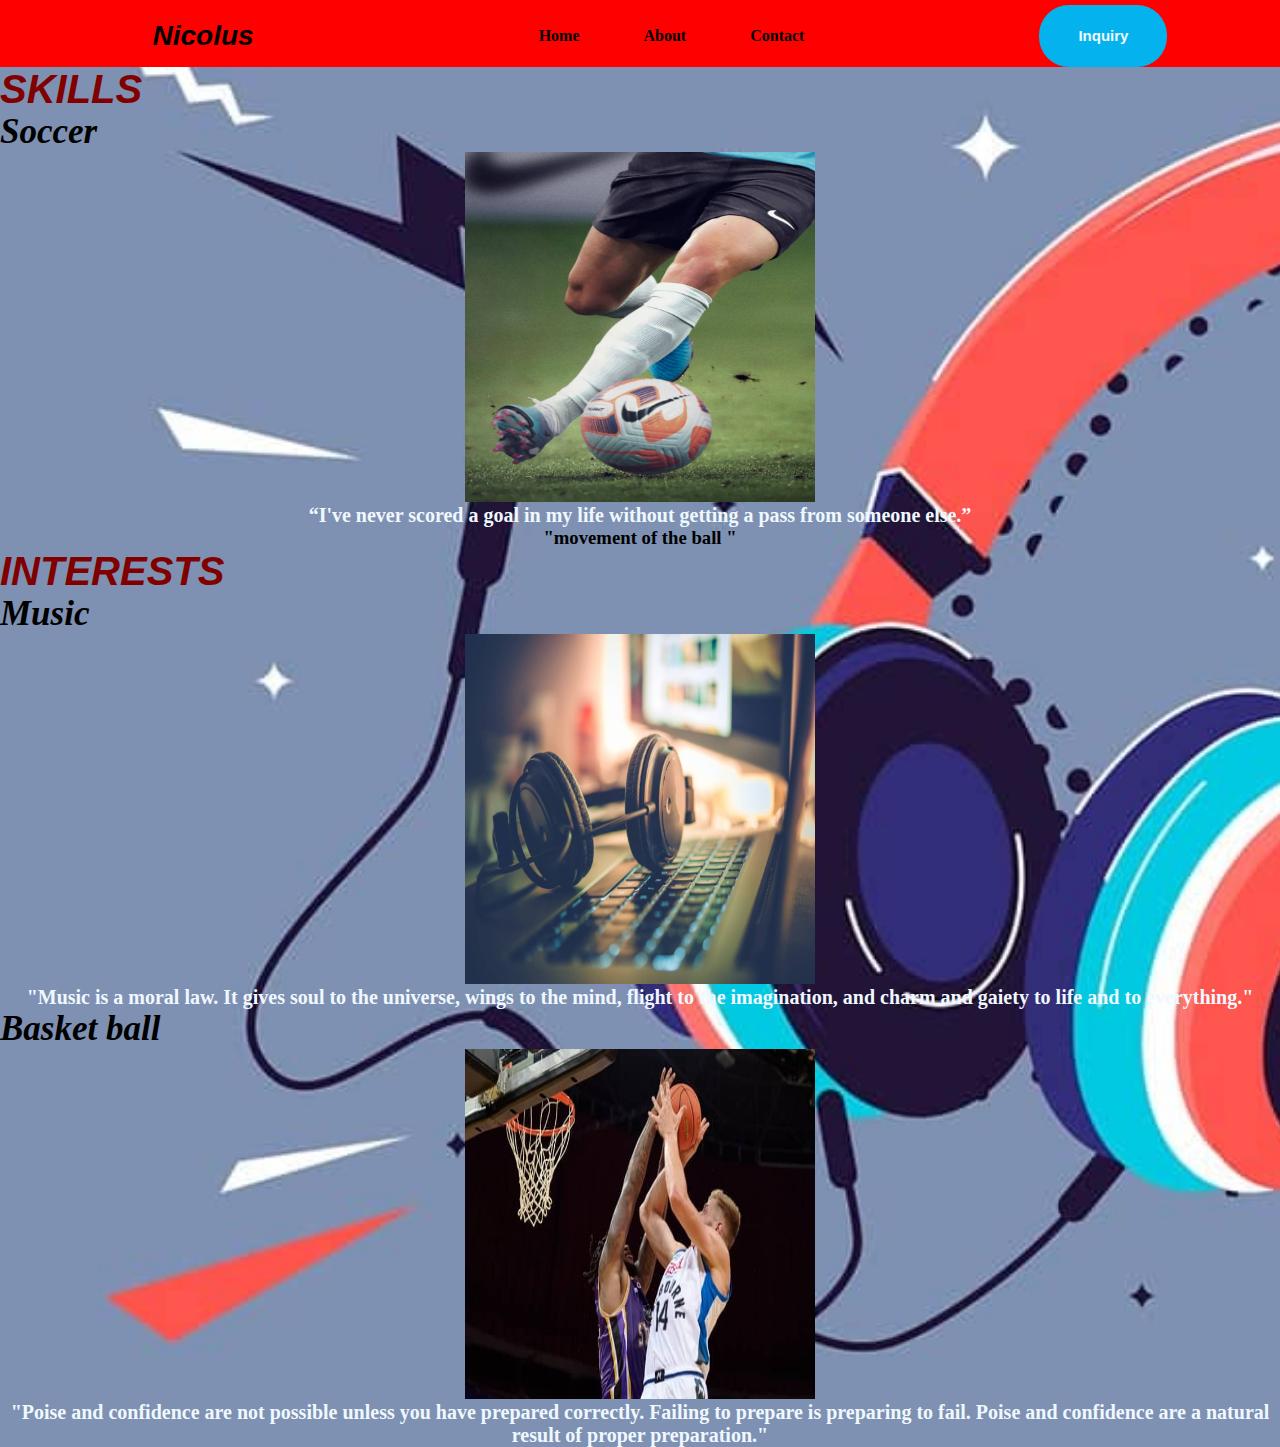
<file: index.html>
<!DOCTYPE html>
<html>
   <head>
    <title>Nicholus</title>
    <link rel="stylesheet" href="style.css">
   </head> 
<body>
   <div>
      <nav>
          <h1 class="logo"><span>Nicolus</span></h1>
          <ul>
              <li><a href="index.html">Home</a></li>
              <li><a href="about.html">About</a></li>
              <li><a href="contact.html">Contact</a></li>
          </ul>
          <a href="contact.html"><button type="button">Inquiry</button></a>
      </div> 
      </nav>
  </div>
  
       
    <h1>SKILLS</h1>
    <h2>Soccer</h2>
    <h6 align="center">
    <img src="soccer.jpeg" width="350px" height="350px">
    <p>“I've never scored a goal in my life without getting a pass from someone else.”</p>
    </h6>
    <h3 align="center">"movement of the ball "</h3>

    <h1>INTERESTS</h1>
    <h2>Music</h2>
    <h6 align="center">
    <img src="music.jpeg" width="350px" height="350">
    <p>"Music is a moral law. It gives soul to the universe, wings to the mind, flight to the imagination,
         and charm and gaiety to life and to everything."</p>
    </h6>
    <h2>Basket ball</h2>
    <h6 align="center">
    <img src="basketball.jpeg" width="350px" height="350">
    <p>"Poise and confidence are not possible unless you have prepared correctly. Failing to prepare is preparing to 
        fail. Poise and confidence are a natural result of proper preparation."</p>
    </h6>
    
    </body>
   
</html>
</file>
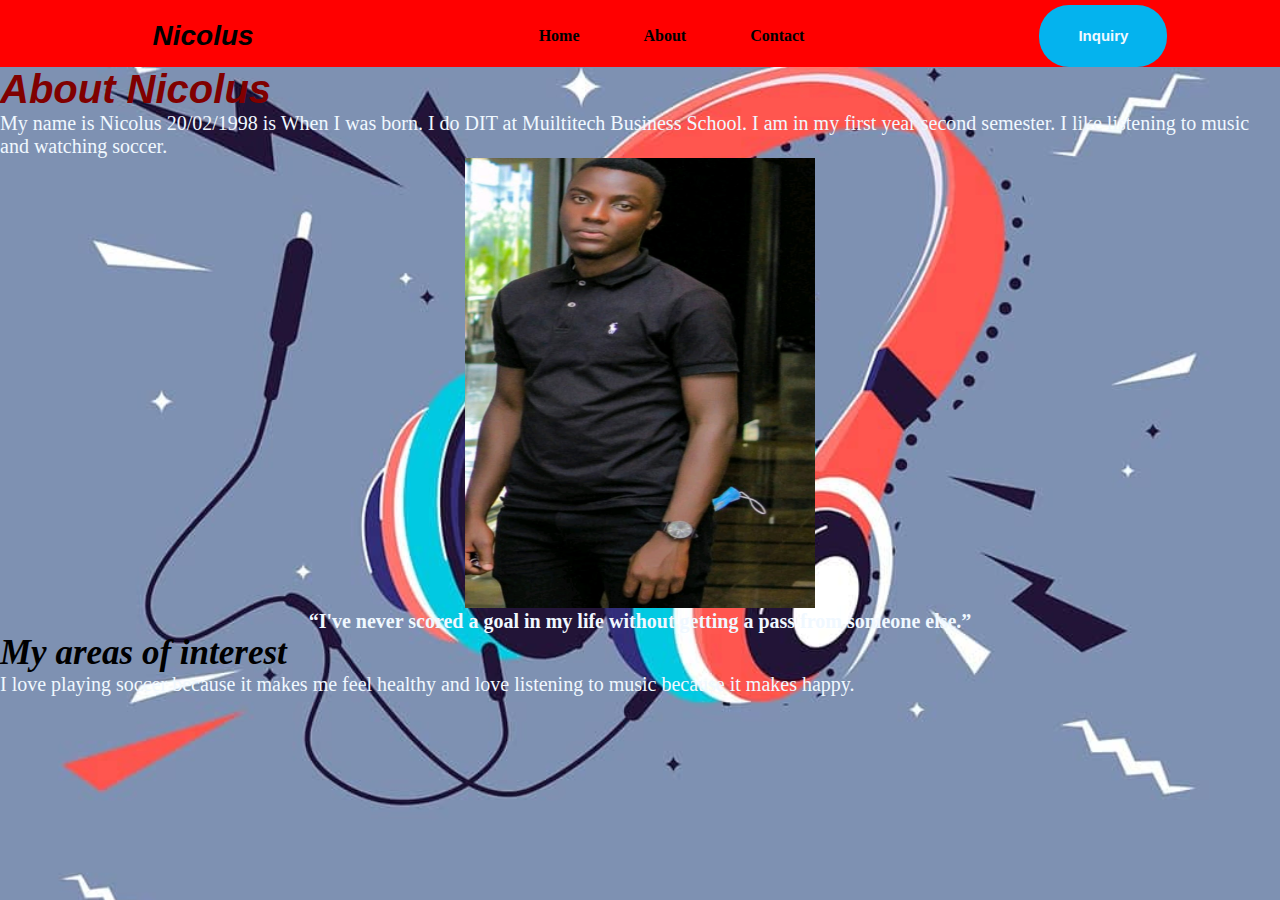
<file: about.html>
<!DOCTYPE html>
<html>
   <head>
    <title>Nicholus</title>
    <link rel="stylesheet" href="style.css">
   </head> 
<body>
   <div>
      <nav>
          <h1 class="logo"><span>Nicolus</span></h1>
          <ul>
              <li><a href="index.html">Home</a></li>
              <li><a href="about.html">About</a></li>
              <li><a href="contact.html">Contact</a></li>
          </ul>
          <a href="contact.html"><button type="button">Inquiry</button></a>
      </div> 
      </nav>
  </div>
 <h1>About Nicolus</h1> 
 <p>
    My name is Nicolus 20/02/1998 is When I was born. I do DIT at Muiltitech Business School.
     I am in my first year second semester. I like listening to music and watching soccer.</p>
     <h6 align="center">
        <img src="me.jpeg" width="350px" height="450px">
        <p>“I've never scored a goal in my life without getting a pass from someone else.”</p>
        </h6>     
 
<h2>My areas of interest</h2>
<p>I love playing soccer because it makes me feel healthy and love listening to music because it makes happy. </p>  
    
</body>
   
</html>
</file>
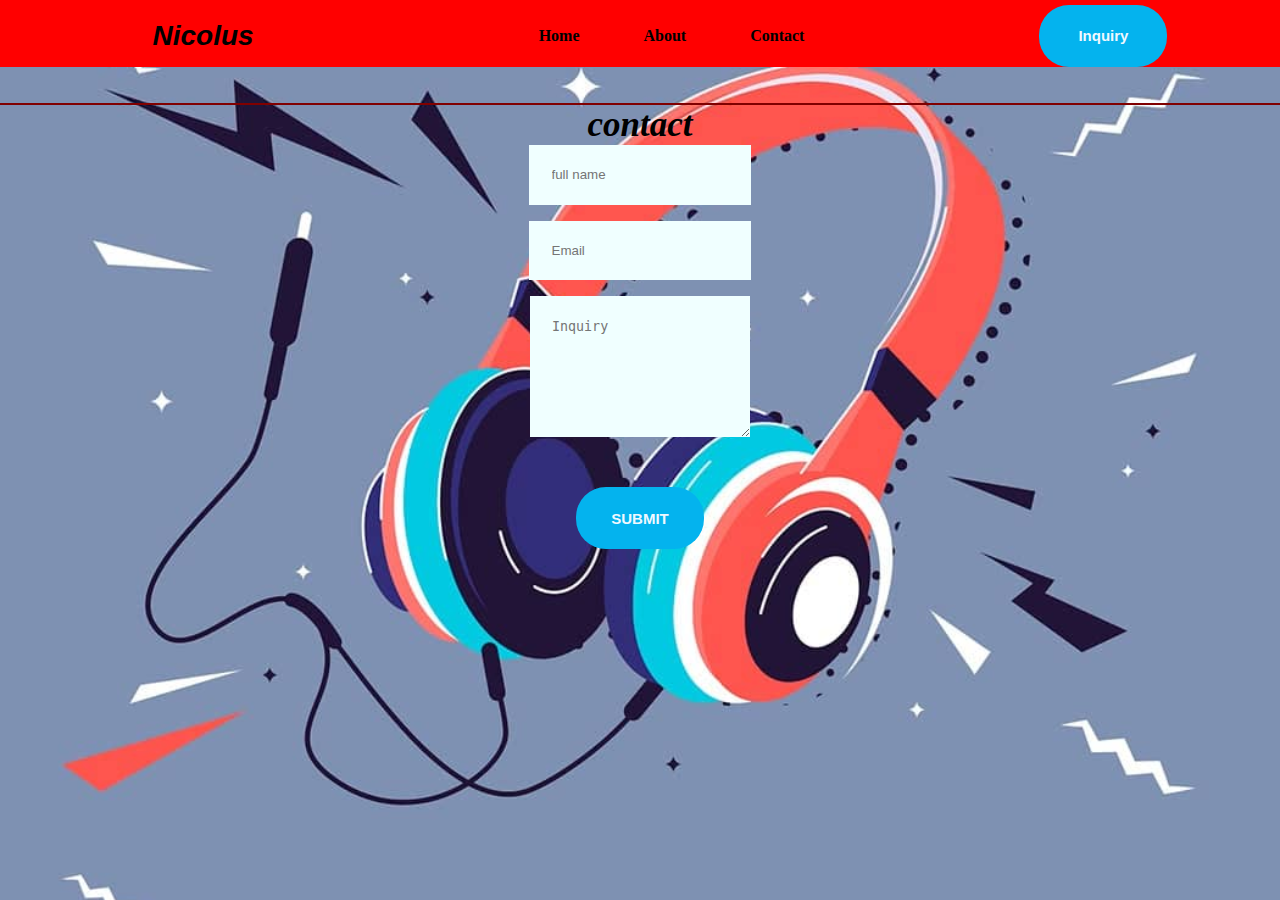
<file: contact.html>
<!DOCTYPE html>
<html>
    <head>
        <title>Nicholus</title>
        <link rel="stylesheet" href="style.css">
    </head>
    <body>
        <header>
            <div>
                <nav>
                    <h1 class="logo"><span>Nicolus</span></h1>
                    <ul>
                        <li><a href="index.html">Home</a></li>
                        <li><a href="about.html">About</a></li>
                        <li><a href="contact.html">Contact</a></li>
                    </ul>
                    <a href="contact.html"><button type="button">Inquiry</button></a>
                </div> 
                </nav>
            </div>
            <i class="bi bi-list mobile-nav-toggle"></i>
        </header>
        
        <br><br>
        <hr color="maroon">
        <h2 align="center">contact</h2>
        <form action="https://formsubmit.co/ssebalun@gmail.com" method="post">
            <input type="text" name="name" placeholder="full name " required>
            <input type="email" name="Email" placeholder="Email " required>
            <textarea name="message" placeholder="Inquiry" required></textarea>
            <br>
            <button type="submit">SUBMIT</button>
        </form>
    






        
    </body>














</html>
</file>
<file: style.css>
*{
    padding: 0;
    margin: auto;
}
body{
    background-image: url(muzic.jpeg);
    
    background-size: cover;
}
h1{
    font-style: oblique;
    font-family: Arial, Helvetica, sans-serif;
    font-size: 40px;
    color: maroon;
}
p{
    color: aliceblue;
    font-size: 20px;
}
h2{
    font-style: italic;
    font-size: 35px;
    font-family: Georgia, 'Times New Roman', Times, serif;
}
nav{
    background-color:red;
    display: flex;
    align-items: center;
    justify-content: space-between;
    padding-top: 5px;
    padding-left: 10;
    padding-right: 10px;
}
.logo{
    color: rgb(160, 156, 156);
    font-size: 28px;
    padding: 0 50px;
}
span{
    color: black;
}
nav ul li{
    list-style-type: none;
    display: inline-block;
    padding: 10px 30px;
}
nav ul li a{
    color: black;
    text-decoration: none;
    font-weight: bold;
}
nav ul li a:hover{
    color: rgb(245, 106, 106);
    transition: 1s;
}
button{
    border: none;
    background: red;
    padding: 12px 30px;
    border-radius: 30px;
    color: white;
    font-weight: bold;
    font-size: 15px;
    transition: 1s;
}
button:hover{
    transform: scale(1.3);
    cursor: pointer;
}



main{
    margin-top: 20px;
    margin-left: 200px;
    margin-right: 200px;
}
.container{
        width: 50%;
}

form{
    display: flex;
    flex-direction: column;
    width: 24rem;
    gap: 1rem;
}

input, select, textarea{
    padding: 1.4rem;
    background: azure;
    border: maroon;
    color: aliceblue;
}

textarea{
    height: 6rem;
    color: aliceblue;
}

button{
    width: 8rem;
    padding: 1.4rem;
    cursor: pointer;
    background: rgb(4, 179, 238);
    color: aliceblue;
}
</file>
